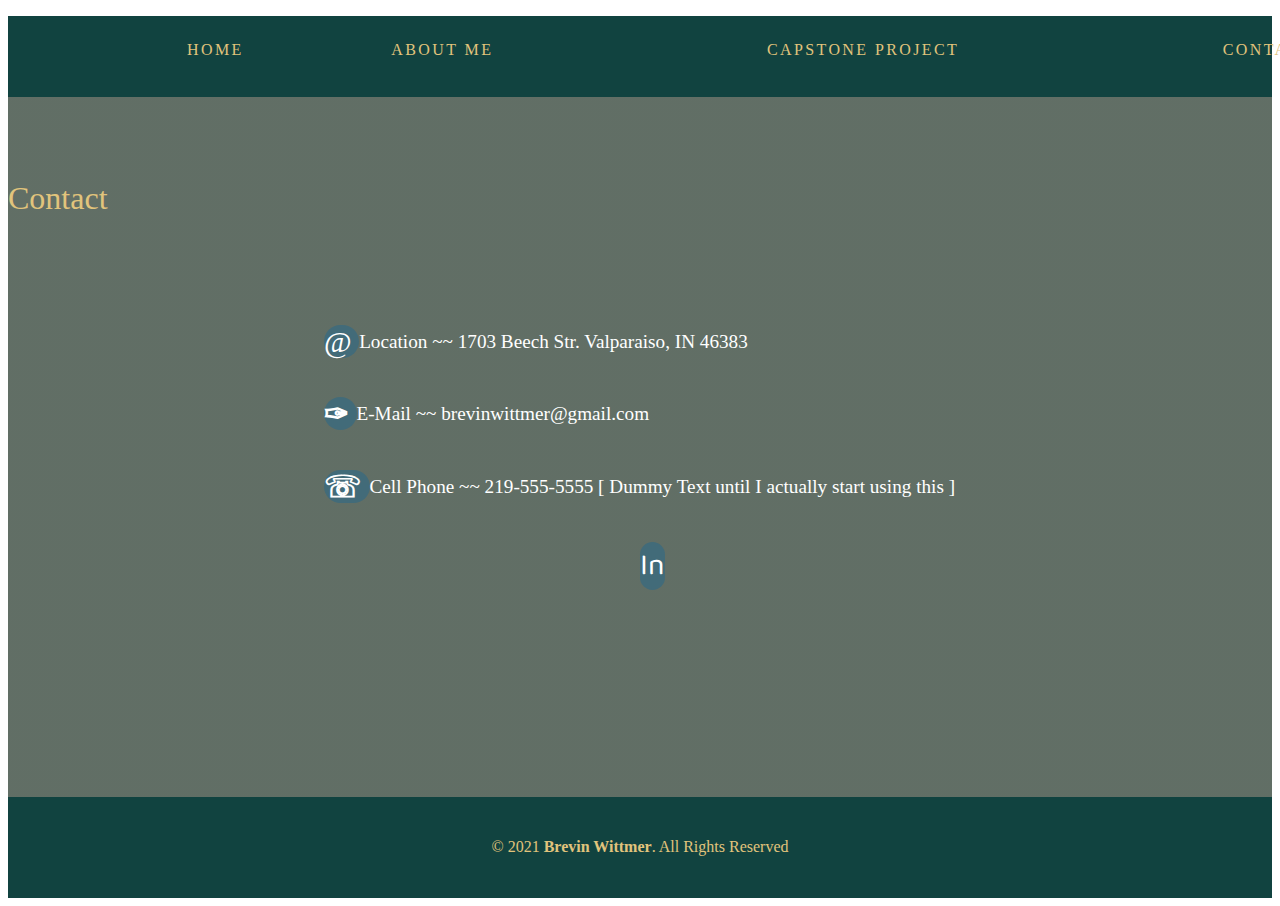
<file: contact.html>
<!DOCTYPE html>
<html lang="en">
    <head>
        <meta charset="utf-8">
        <meta name="viewport" content="width=device-width, initial-scale=1">
        <style>
            @import url('https://fonts.googleapis.com/css2?family=Baloo+2:wght@600&display=swap');
        </style> 
        <link rel="stylesheet" href="navStyle.css">
        <link rel="stylesheet" href="contact.css">
        <link href="https://cdn.jsdelivr.net/npm/bootstrap@5.0.0-beta2/dist/css/bootstrap.min.css" rel="stylesheet" integrity="sha384-BmbxuPwQa2lc/FVzBcNJ7UAyJxM6wuqIj61tLrc4wSX0szH/Ev+nYRRuWlolflfl" crossorigin="anonymous">
        <script src="https://ajax.googleapis.com/ajax/libs/jquery/3.5.1/jquery.min.js"></script>
    </head>

    <body>
        <div class="container-fluid" id="header">
            <div class="navbar" id="headerContent">
                <ul id="otherPages">
                    <li><a href="index.html">Home</a></li>
                    <li><a href="BrevinWittmer_Resume.pdf">About Me</a></li>
                    <li><a href="project.html">Capstone Project</a></li>
                    <li><a href="contact.html">Contact</a></li>
                </ul>
            </div>
        </div>
        <div class="container-fluid" id="main">
            <div class="row" id="title">
                <p id="contact">Contact</p>
            </div>
            <div class="col" id="methods">
                <div class="row" id="location">
                    <span id="locationTag">
                        &#64;
                    </span>
                    <span id="locationText">
                        Location ~~ 1703 Beech Str. Valparaiso, IN 46383
                    </span>
                </div>
                <div class="row" id="email">
                    <span id="emailTag">
                        <b>&#10001;</b>
                    </span>
                    <span id="emailText">
                        E-Mail ~~ brevinwittmer@gmail.com
                    </span>
                </div>
                <div class="row" id="phone">
                    <span id="phoneTag">
                        <b>&#9743;</b>
                    </span>
                    <span id="phoneText">
                        Cell Phone ~~ 219-555-5555 [ Dummy Text until I actually start using this ]
                    </span>
                </div>
                <div class="row" id="linkedIn">
                    <span id="linkedTag">
                        <a href="https://www.linkedin.com/in/brevin-w-84980a110">In</a>
                    </span>
                </div>
            </div>
        </div>
        <div class="container-fluid" id="footer">
            <div class="col-md-4" id="copyright">
                <p>&#169 2021 <b>Brevin Wittmer</b>. All Rights Reserved</p>
            </div>
        </div>
    </body>
</html>
</file>
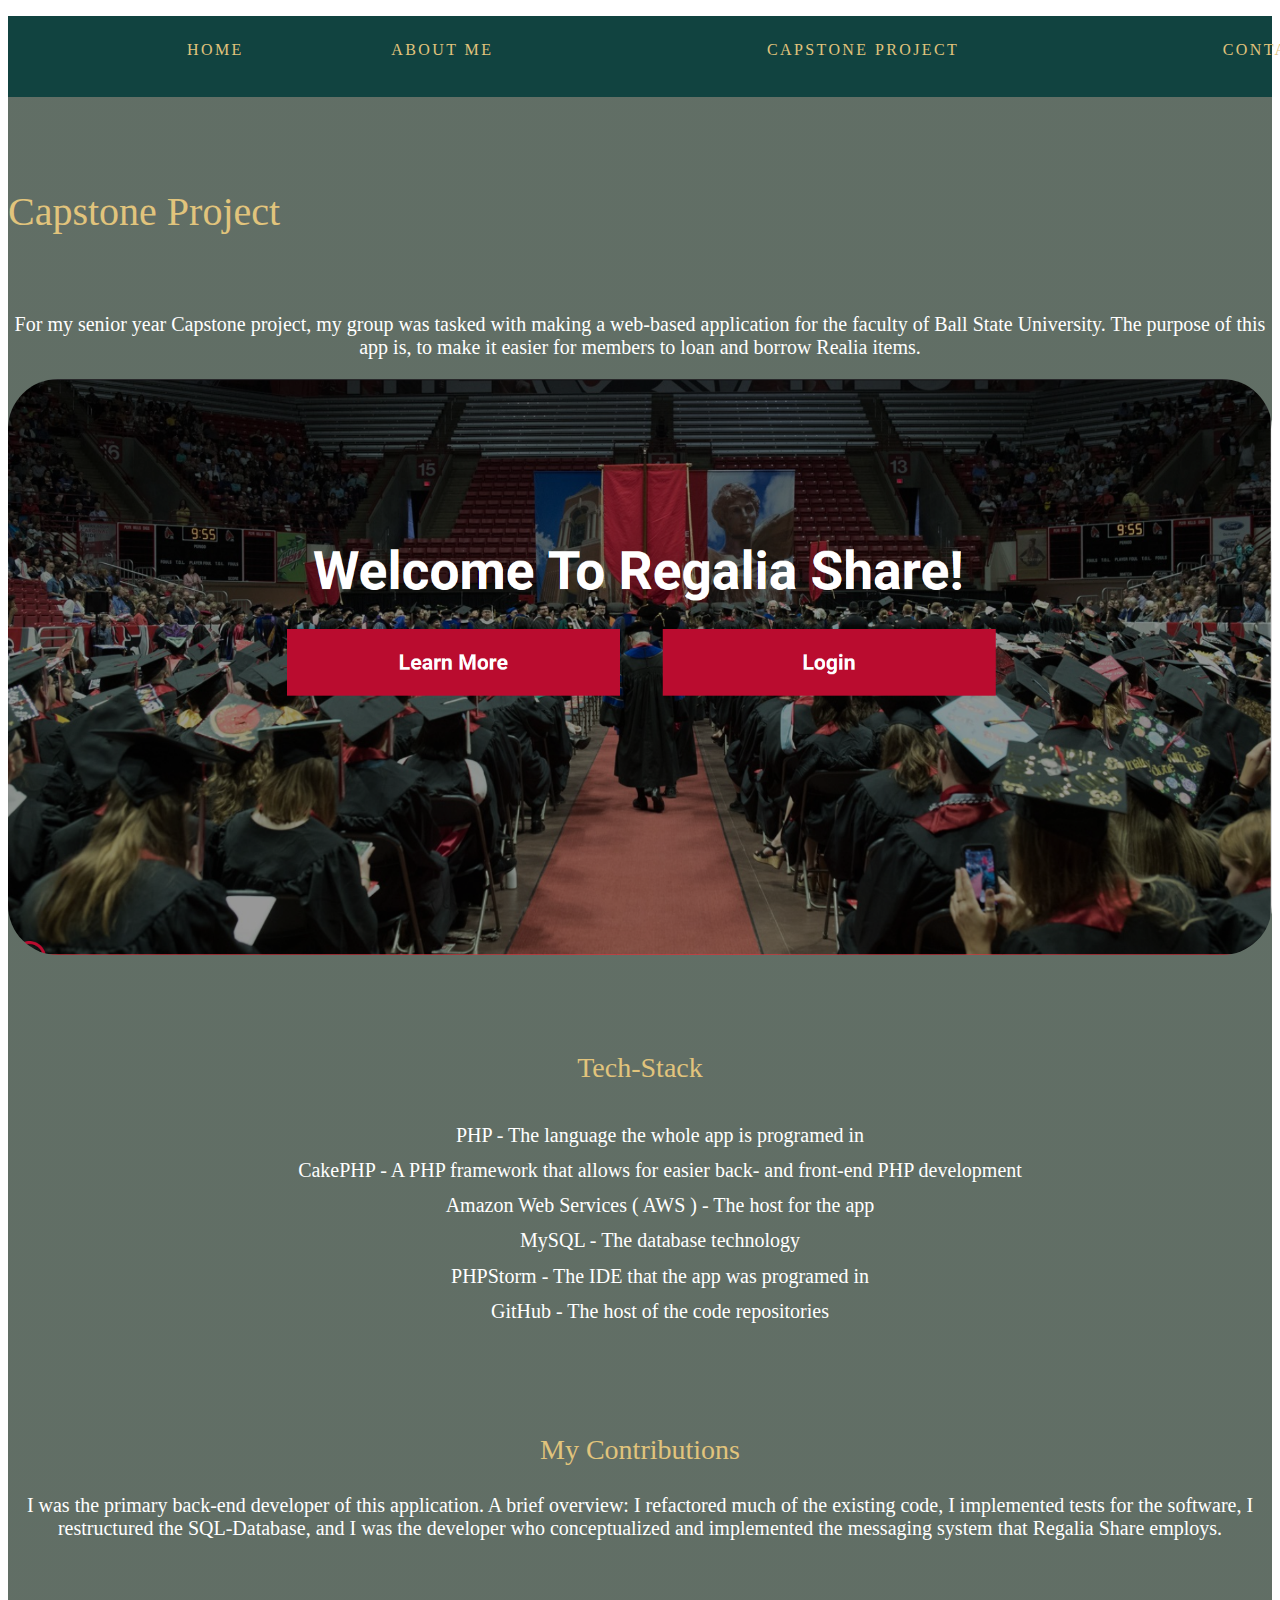
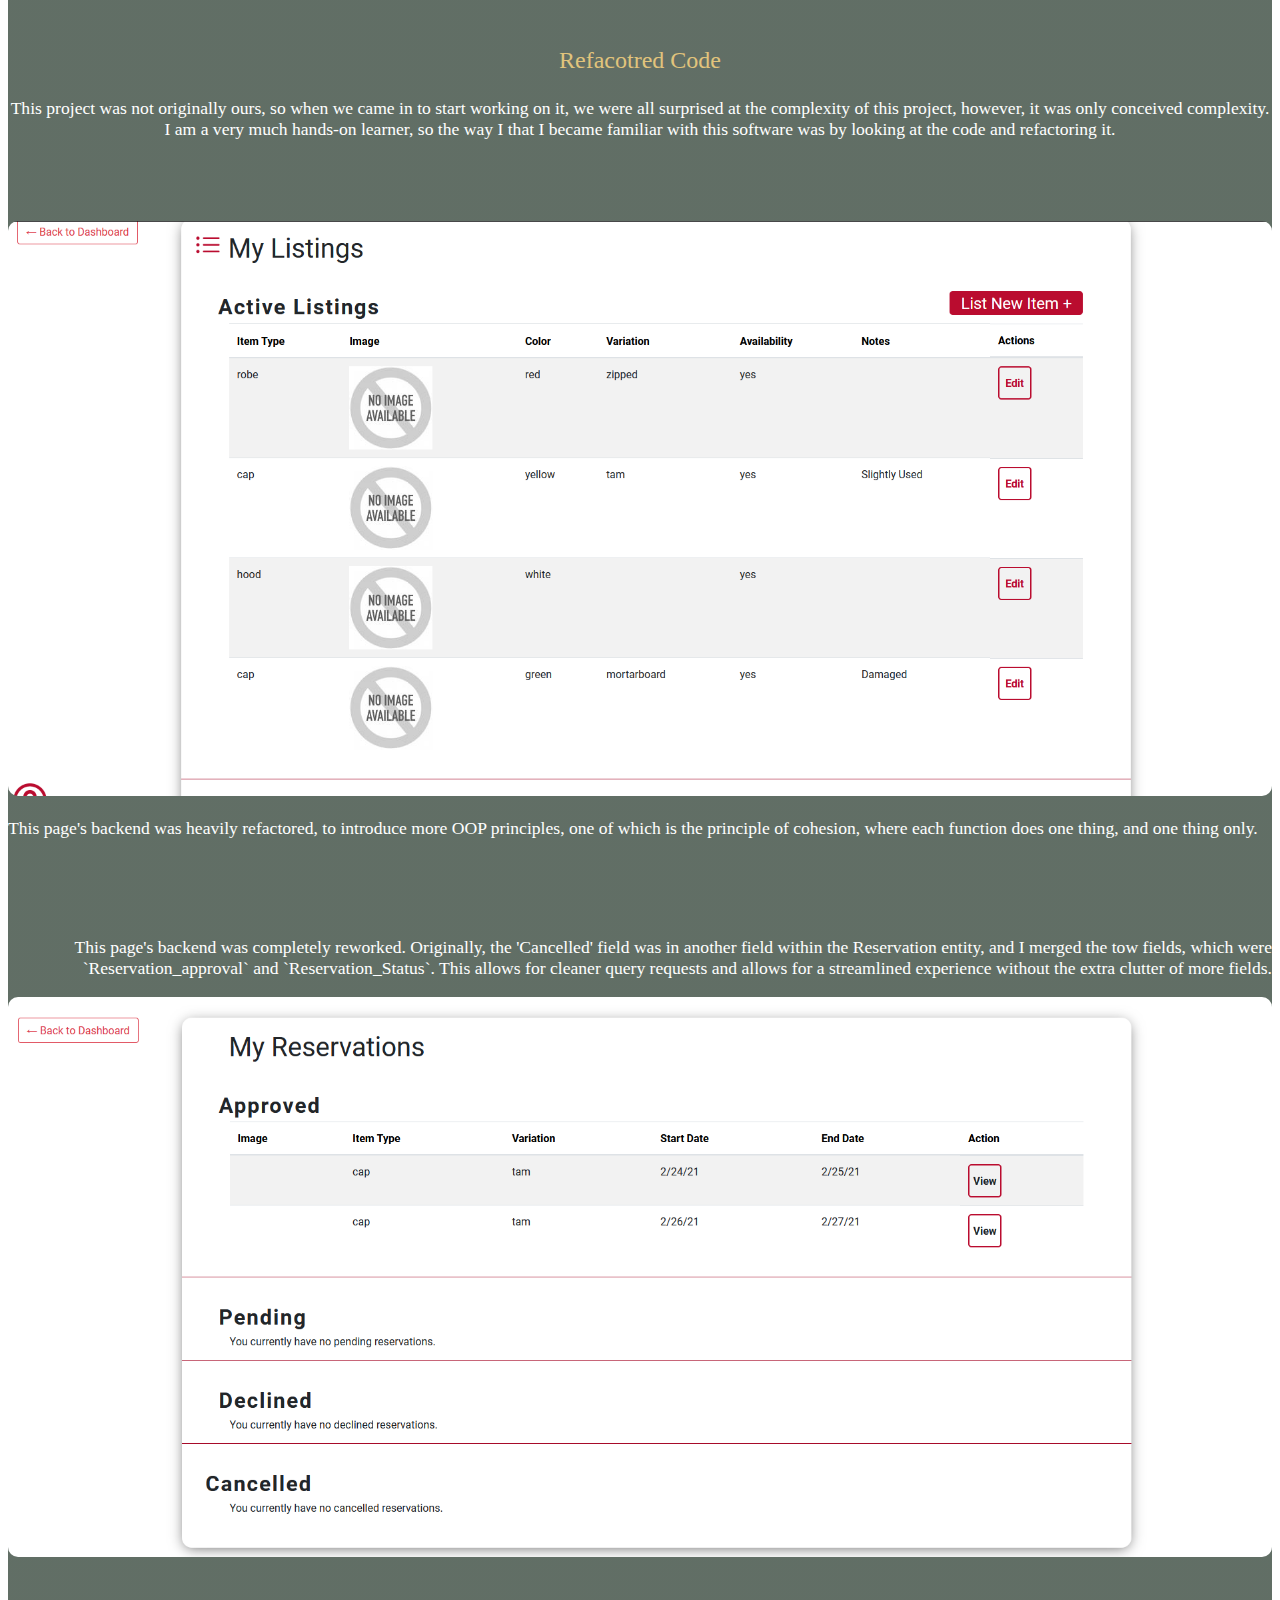
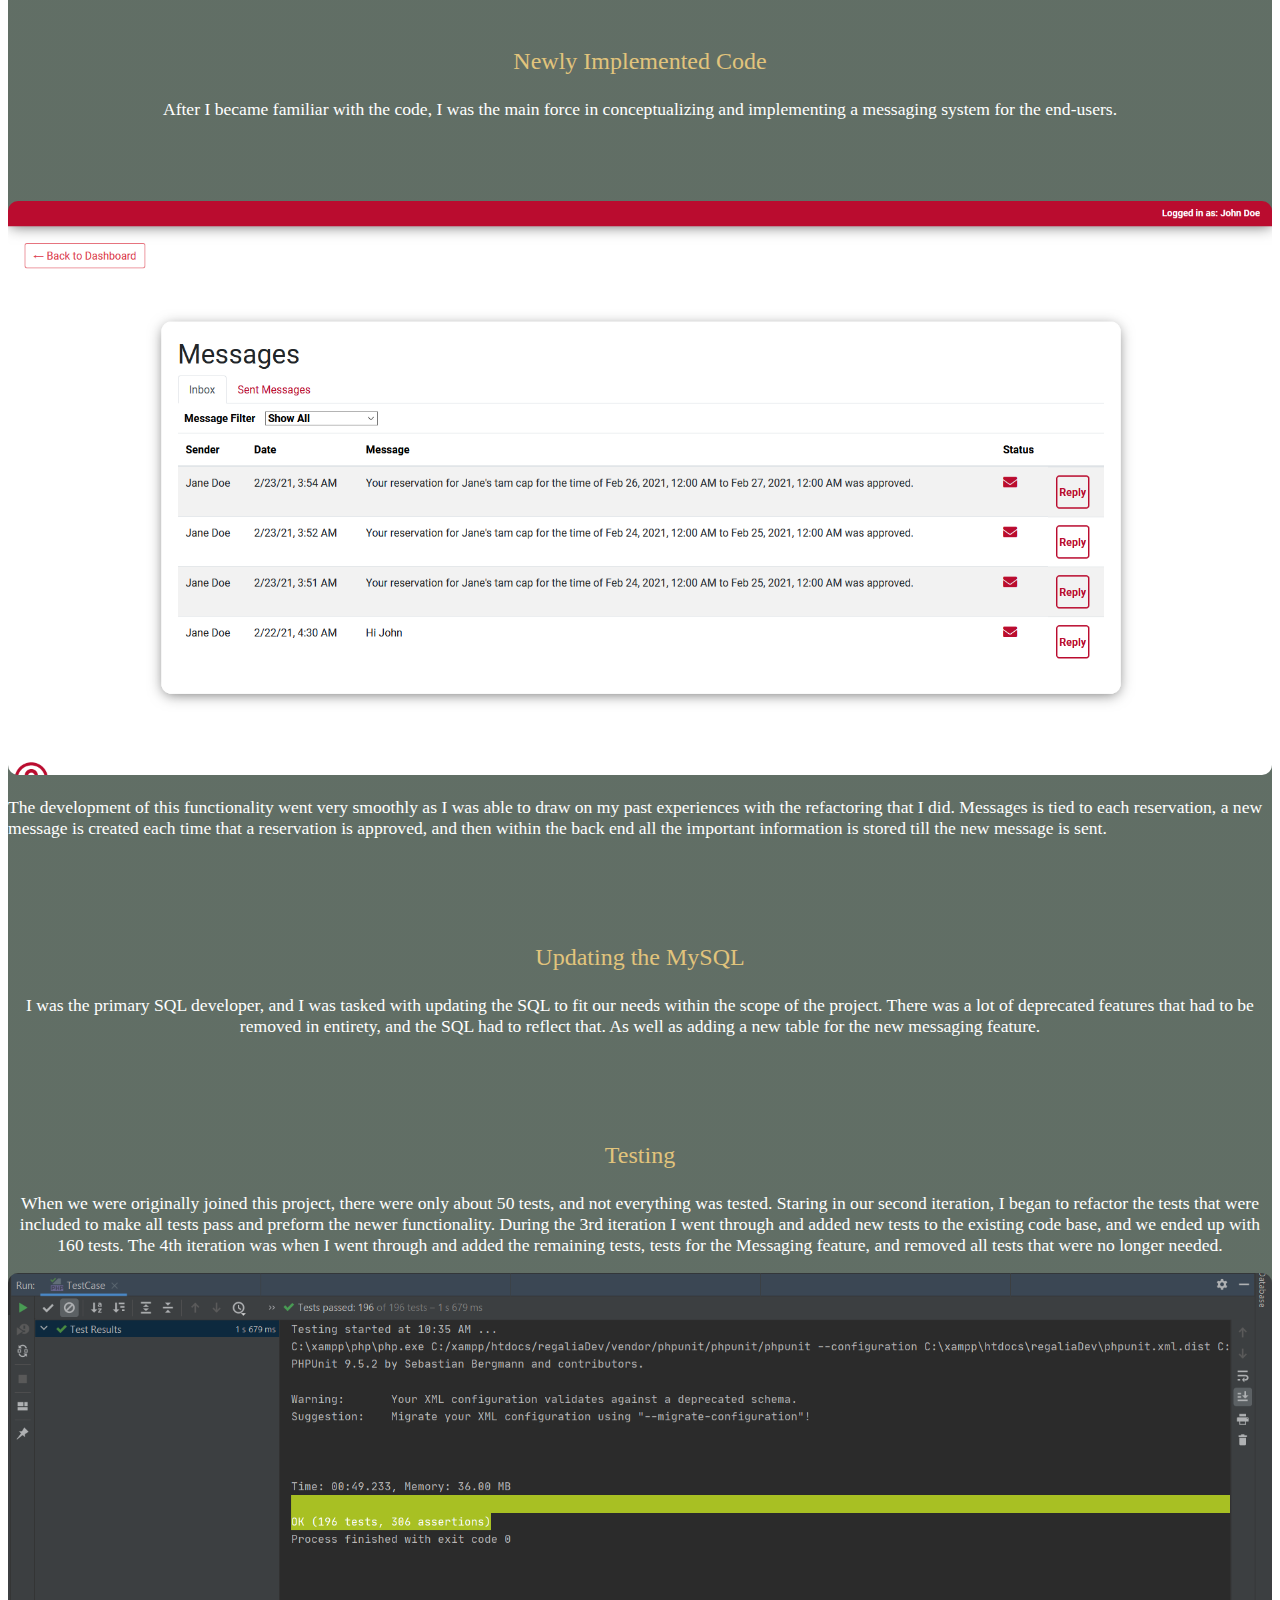
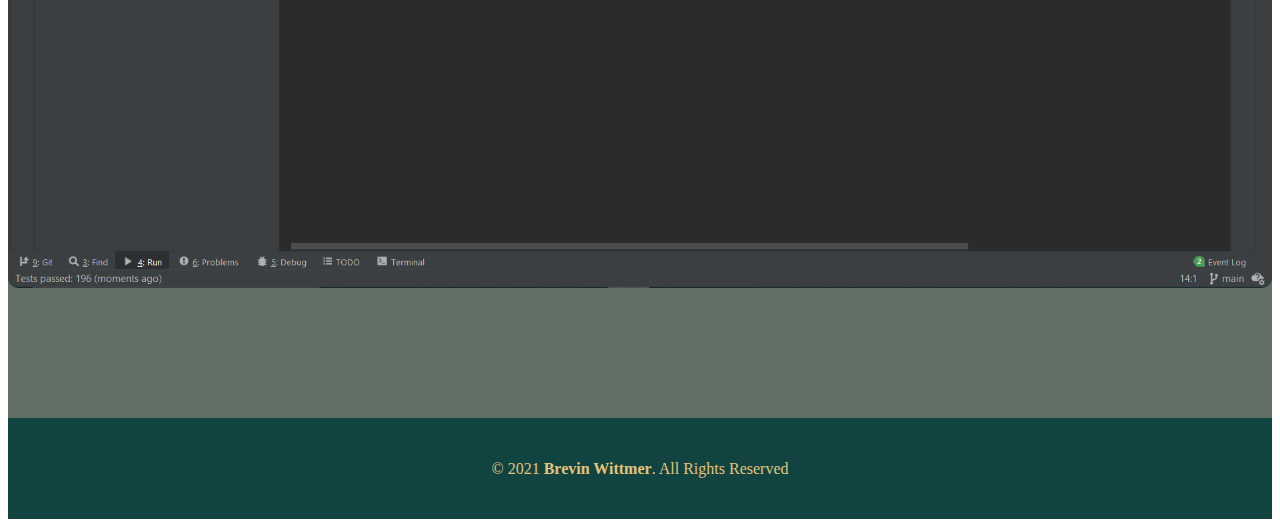
<file: project.html>
<!DOCTYPE html>
<html lang="en">
    <head>
        <meta charset="utf-8">
        <meta name="viewport" content="width=device-width, initial-scale=1">
        <link rel="stylesheet" href="navStyle.css">
        <link rel="stylesheet" href="project.css">
        <link href="https://cdn.jsdelivr.net/npm/bootstrap@5.0.0-beta2/dist/css/bootstrap.min.css" rel="stylesheet" integrity="sha384-BmbxuPwQa2lc/FVzBcNJ7UAyJxM6wuqIj61tLrc4wSX0szH/Ev+nYRRuWlolflfl" crossorigin="anonymous">
        <script src="https://ajax.googleapis.com/ajax/libs/jquery/3.5.1/jquery.min.js"></script>
    </head>

    <body>
        <div class="container-fluid" id="header">
            <div class="navbar" id="headerContent">
                <ul id="otherPages">
                    <li><a href="index.html">Home</a></li>
                    <li><a href="BrevinWittmer_Resume.pdf">About Me</a></li>
                    <li><a href="project.html">Capstone Project</a></li>
                    <li><a href="contact.html">Contact</a></li>
                </ul>
            </div>
        </div>
        <div class="container-fluid" id="main">
            <div class="row" id="title">
                <p id="project">Capstone Project</p>
            </div>
            <div class="row" id="about">
                <p>For my senior year Capstone project, my group was tasked with making a web-based application for the faculty of Ball State University.  The purpose of this app is, to make it easier for members to loan and borrow Realia items.</p>
                <img src="images/welcomeToRegalia.png" id="welcomeImage">
            </div>
            <div class="row" id="techStack">
                <p id="techStackTitle">Tech-Stack</p>
                <ul id="techStackItems">
                    <li>PHP - The language the whole app is programed in</li>
                    <li>CakePHP - A PHP framework that allows for easier back- and front-end PHP development</li>
                    <li>Amazon Web Services ( AWS ) - The host for the app</li>
                    <li>MySQL - The database technology</li>
                    <li>PHPStorm - The IDE that the app was programed in</li>
                    <li>GitHub - The host of the code repositories</li>
                </ul>
            </div>
            <div class="row" id="myContributions">
                <p id="myContributionsTitle">My Contributions</p>
                <p id="myContributionsText">I was the primary back-end developer of this application.  A brief overview: I refactored much of the existing code, I implemented tests for the software, I restructured the SQL-Database, and I was the developer who conceptualized and implemented the messaging system that Regalia Share employs.</p>
                <div class="row" id="refactoredCode">
                    <p id="refactoredCodeTitle">Refacotred Code</p>
                    <p id="refactoredCodeText">This project was not originally ours, so when we came in to start working on it, we were all surprised at the complexity of this project, however, it was only conceived complexity.  I am a very much hands-on learner, so the way I that I became familiar with this software was by looking at the code and refactoring it.</p>
                    <div class="row" id="myItemsController">
                        <div class="col-md-7" id="itemsControllerPicture">
                            <img src="images/myItemsLanding.png" id="items">
                        </div>
                        <div class="col-md-5" id="itemsControllerText">
                            <p>This page's backend was heavily refactored, to introduce more OOP principles, one of which is the principle of cohesion, where each function does one thing, and one thing only.</p>
                        </div>
                    </div>
                    <div class="row" id="myReservationsController">
                        <div class="col-md-5" id="itemsReservationsText">
                            <p>This page's backend was completely reworked.  Originally, the 'Cancelled' field was in another field within the Reservation entity, and I merged the tow fields, which were `Reservation_approval` and `Reservation_Status`.  This allows for cleaner query requests and allows for a streamlined experience without the extra clutter of more fields.</p>
                        </div>
                        <div class="col-md-7" id="itemsReservationsPicture">
                            <img src="images/myReservationsLanding.png" id="reservations">
                        </div>
                    </div>
                </div>
                <div class="row" id="newCode">
                    <p id="newCodeTitle">Newly Implemented Code</p>
                    <p id="newCodeText">After I became familiar with the code, I was the main force in conceptualizing and implementing a messaging system for the end-users.</p><div class="row" id="messagesController">
                        <div class="col-md-7" id="messagesPicture">
                            <img src="images/messagesPageView.png" id="messages">
                        </div>
                        <div class="col-md-5" id="messagesText">
                            <p>The development of this functionality went very smoothly as I was able to draw on my past experiences with the refactoring that I did.  Messages is tied to each reservation, a new message is created each time that a reservation is approved, and then within the back end all the important information is stored till the new message is sent.</p>
                        </div>
                    </div>
                </div>
                <div class="row" id="mySQL">
                    <p id="mySQLTitle">Updating the MySQL</p>
                    <p id="mySQLText">I was the primary SQL developer, and I was tasked with updating the SQL to fit our needs within the scope of the project. There was a lot of deprecated features that had to be removed in entirety, and the SQL had to reflect that.  As  well as adding a new table for the new messaging feature. 
                    </p>
                </div>
                <div class="row" id="tests">
                    <p id="testsTitle">Testing</p>
                    <div class="row" id="testsContent">
                        <div class="col-md-5" id="testsText">
                            <p>When we were originally joined this project, there were only about 50 tests, and not everything was tested.  Staring in our second iteration, I began to refactor the tests that were included to make all tests pass and preform the newer functionality. During the 3rd iteration I went through and added new tests to the existing code base, and we ended up with 160 tests. The 4th iteration was when I went through and added the remaining tests, tests for the Messaging feature, and removed all tests that were no longer needed.
                            </p>
                        </div>
                        <div class="col-md-7" id="testsPicture">
                            <img src="images/testsRegalia.png" id="testsPic">
                        </div>
                    </div>
                </div>
            </div>
        </div>
        <div class="container-fluid" id="footer">
            <div class="col-md-4" id="copyright">
                <p>&#169 2021 <b>Brevin Wittmer</b>. All Rights Reserved</p>
            </div>
        </div>
    </body>
</html>
</file>
<file: navStyle.css>
#header, #footer{
    padding-right: 0px;
    padding-left: 0px;
    background-color: #114340;
    width: inherit;
}

#headerContent {
    width: 100%;
    padding-left: 5%;
    padding-right: 5%;
    padding-top: 0%;
    padding-bottom: 0%;    
}

#otherPages{
    width: inherit;
    height: inherit;
    list-style: none; 
    display: table;
    padding-top: 0%;  
    padding-left: 5%;
    padding-right: 5%;
    padding-bottom: 1%; 
    text-align: center;
    margin-bottom: 0%;
}

#otherPages li {
    display: table-cell; 
    padding: 2% 1%;
    margin: 0%;
}

#otherPages li a {
    text-decoration: none;
    color: #e1c47c;
    text-transform: uppercase;
    letter-spacing: 0.15em;
    display: inline-block;
    position: relative;
    margin:inherit;
    /**
    * color: 
    * color: 
    *
    */
}

#otherPages li a:hover {
    color: #bd6951;
}

#otherPages li a:after {    
  background: none repeat scroll 0 0 transparent;
  bottom: 0;
  content: "";
  display: block;
  height: 2px;
  left: 50%;
  position: absolute;
  background: #e1c47c;
  transition: width 0.3s ease 0s, left 0.3s ease 0s;
  width: 0;
}

#otherPages li a:hover:after { 
  width: 100%; 
  left: 0; 
}

#footer {
    position:relative;
    bottom: 0px;
    left: 0px;
    right: 0px;
}

#footer #copyright {
    width: inherit;
    color:#e1c47c;
    text-align: center;
    padding-top: 2%;
    padding-bottom: 2%;
}

  /*
  }
@media only screen and (min-width: 800px) {
    #headerConten #otherPages {
        visibility: visible;
    }
}

@media only screen and (max-width: 799px) {
    #headerContent #otherPages {
        visibility: hidden;
    }
}
*/
</file>
<file: contact.css>
#main {
    width: inherit;
    height: 700px;
    background: 
    linear-gradient(
        rgba(30, 49, 36, 0.7),
        rgba(30, 49, 36, 0.7)
    )
}

#title {
    padding-top: 4%;
    width: inherit;
    display: flex;
    margin-bottom: 3%; 
    text-align: center;
}

#title p {
    font-size: 2em;
    color: #e1c47c;
    position: relative'
}

#methods {
    padding-top: 3%;
}

#location {
    margin-bottom: 3%;
    padding-left: 25%;
}

#locationTag {
    font-size: 30px;
    background-color: #426b79;
    color: white;
    width: 55px;
    height: 55px;
    border-radius: 60px;
    display: inline;
    vertical-align: middle;
}

#locationText {
    color: white;
    width: 75%;
    font-size: 1.2em;
    display: inline;
    vertical-align: middle;
}

#email {
    margin-top: 3%;
    margin-bottom: 3%;
    padding-left: 25%;
}

#emailTag {
    font-size: 30px;
    background-color: #426b79;
    color: white;
    width: 55px;
    height: 55px;
    border-radius: 60px;
    display: inline;
    vertical-align: middle;
}

#emailText {
    color: white;
    width: 75%;
    font-size: 1.2em;
    display: inline;
    vertical-align: middle;
}

#phone {
    margin-top: 3%;
    margin-bottom: 3%;
    padding-left: 25%;
}

#phoneTag {
    font-size: 30px;
    background-color: #426b79;
    color: white;
    width: 55px;
    height: 55px;
    border-radius: 60px;
    display: inline;
    vertical-align: middle;
}

#phoneText {
    color: white;
    width: 75%;
    font-size: 1.2em;
    display: inline;
    vertical-align: middle;
}

#linkedIn {
    margin-top: 3%;
    margin-bottom: 3%;
    padding-left: 50%;
}

#linkedTag{
    font-family: 'Baloo 2', cursive;
    font-size: 30px;
    background-color: #426b79;
    width: 55px;
    height: 55px;
    border-radius: 60px;
    vertical-align: middle;
}

#linkedTag a{
    text-decoration: none;
    color: white;
}
</file>
<file: project.css>
#main {
    width: inherit;
    height: 100%;
    background: 
    /* top, transparent red, faked with gradient */ 
    linear-gradient(
        rgba(30, 49, 36, 0.7),
        rgba(30, 49, 36, 0.7)
    )
}

#title {
    padding-top: 4%;
    width: inherit;
    display: flex;
    margin-bottom: 3%; 
    text-align: center;
}

#title p {
    font-size: 2.5em;
    color: #e1c47c;
    position: relative;
}

#about {
    text-align: center;
    font-size: 1.25em;
    color: white;
    justify-content: center;
}

#about #welcomeImage {
    border-radius: 50px;
    width: 100%;
    height: 75%;
}

#techStack {
    padding-top: 5%;
    text-align: center;
}

#techStackTitle {
    font-size: 1.75em;
    color: #e1c47c;
    position: relative;
}

#techStackItems {
    list-style: none;
    font-size: 1.25em;
    color: white;
}

#techStackItems li {
    padding-top: 1%;
}

#myContributions {
    padding-top: 5%;
    text-align: center;
    justify-content: center;
}

#myContributionsTitle{
    font-size: 1.75em;
    color: #e1c47c;
    position: relative;
}

#myContributionsText{
    font-size: 1.25em;
    color: white;
}

#refactoredCode {
    padding-top: 5%;
}

#refactoredCodeTitle {
    font-size: 1.5em;
    color: #e1c47c;
    position: relative;
}

#refactoredCodeText {
    font-size: 1.1em;
    color: white;
}

#myItemsController {
    padding-top: 5%;
}

#items {
    border-radius: 10px;
    width: 100%;
}

#itemsControllerText {
    text-align: left;
    color: white;
    font-size: 1.1em;
}

#myReservationsController {
    padding-top: 5%;
}

#reservations {
    border-radius: 10px;
    width: 100%;
}

#itemsReservationsText {
    text-align: right;
    color: white;
    font-size: 1.1em;
}

#newCode {
    padding-top: 5%;
}

#newCodeTitle {
    font-size: 1.5em;
    color: #e1c47c;
    position: relative;
}

#newCodeText {
    font-size: 1.1em;
    color: white;
}

#messagesController {
    padding-top: 5%;
}

#messages {
    border-radius: 10px;
    width: 100%;
}

#messagesText {
    text-align: left;
    color: white;
    font-size: 1.1em;
}

#mySQL {
    padding-top: 5%;
}

#mySQLTitle {
    font-size: 1.5em;
    color: #e1c47c;
    position: relative;
}

#mySQLText {
    font-size: 1.1em;
    color: white;
}

#tests {
    padding-top: 5%;
    padding-bottom: 10%;
}

#testsTitle {
    font-size: 1.5em;
    color: #e1c47c;
    position: relative;
}

#testsText {
    font-size: 1.1em;
    color: white;
}

#testsPic {
    border-radius: 10px;
    width: 100%;
}
</file>
